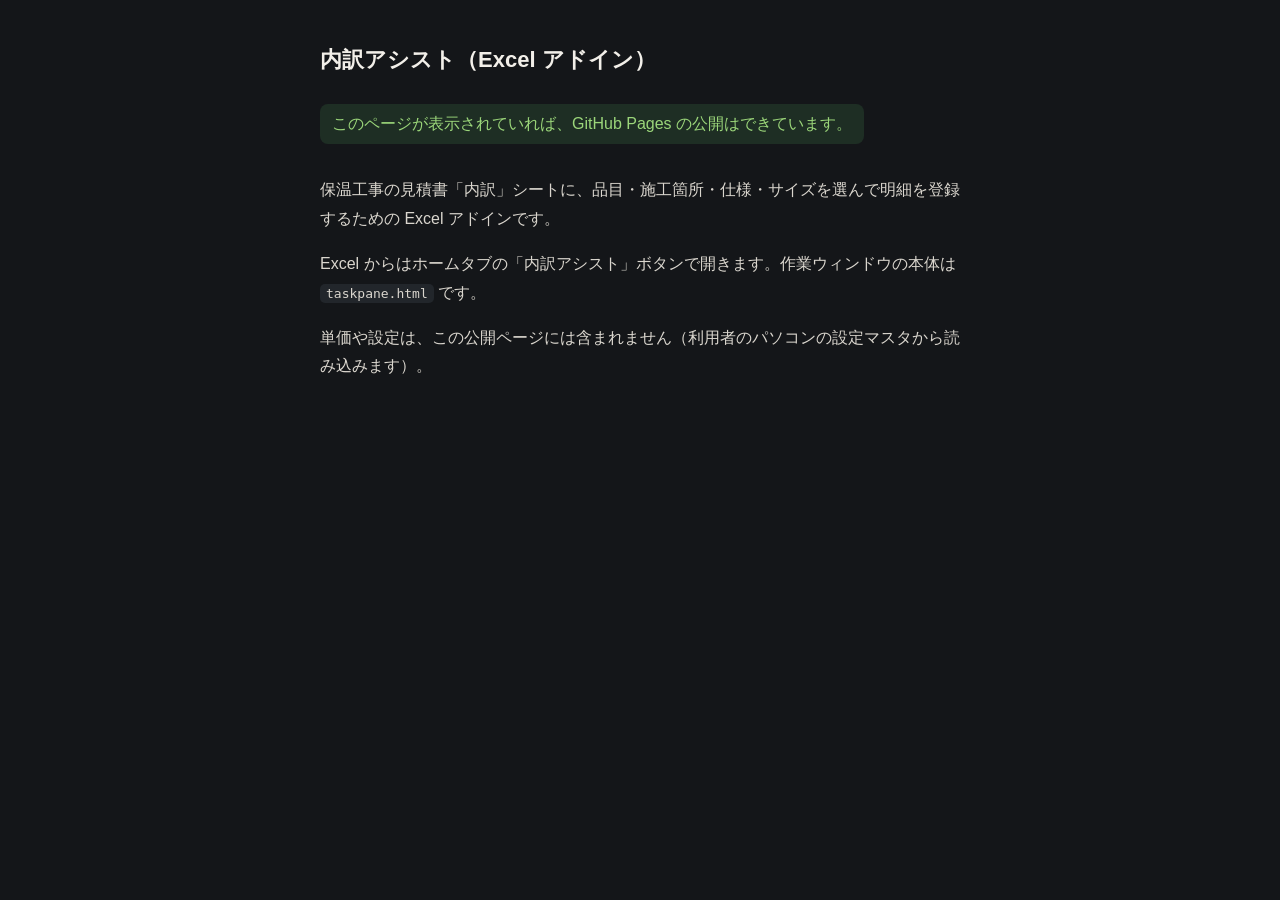
<file: index.html>
<!doctype html>
<html lang="ja">
<head>
<meta charset="utf-8">
<meta name="viewport" content="width=device-width, initial-scale=1">
<title>内訳アシスト</title>
<style>
body{margin:0;background:#141619;color:#F2EFE9;font-family:'Meiryo UI','BIZ UDPGothic','Yu Gothic UI',sans-serif;line-height:1.8}
main{max-width:640px;margin:0 auto;padding:40px 20px}
h1{font-size:22px;margin:0 0 8px}
p{color:#DAD6CE}
code{background:#22262B;padding:2px 6px;border-radius:5px}
.ok{display:inline-block;background:#1E2E24;color:#9BD67A;padding:6px 12px;border-radius:8px}
</style>
</head>
<body>
<main>
<h1>内訳アシスト（Excel アドイン）</h1>
<p class="ok">このページが表示されていれば、GitHub Pages の公開はできています。</p>
<p>保温工事の見積書「内訳」シートに、品目・施工箇所・仕様・サイズを選んで明細を登録するための Excel アドインです。</p>
<p>Excel からはホームタブの「内訳アシスト」ボタンで開きます。作業ウィンドウの本体は <code>taskpane.html</code> です。</p>
<p>単価や設定は、この公開ページには含まれません（利用者のパソコンの設定マスタから読み込みます）。</p>
</main>
</body>
</html>
</file>
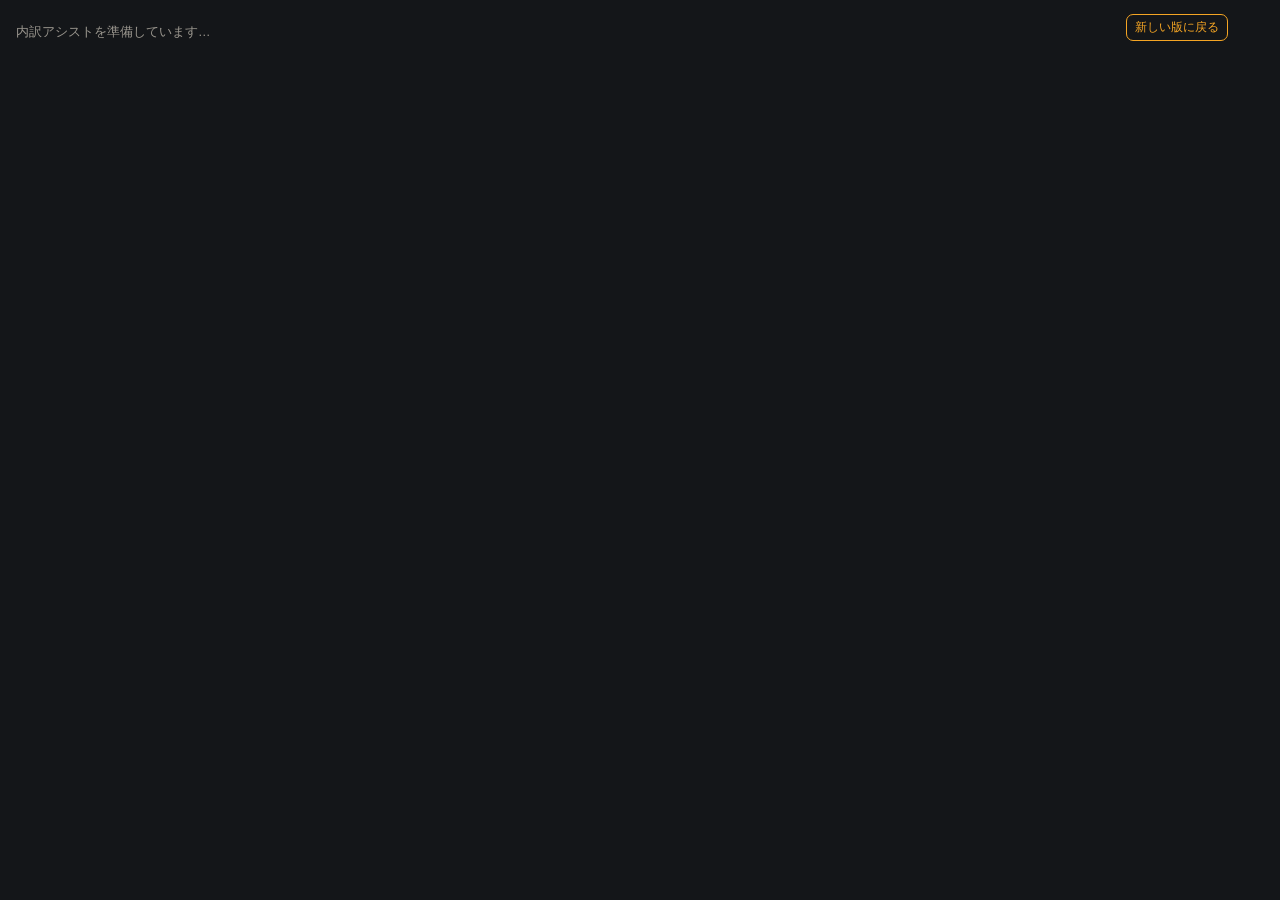
<file: v1/taskpane.html>
<!doctype html>
<html lang="ja">
<head>
  <meta charset="utf-8">
  <meta http-equiv="X-UA-Compatible" content="IE=Edge">
  <meta name="viewport" content="width=device-width, initial-scale=1">
  <title>内訳アシスト（v1.3.3）</title>
  <script src="https://appsforoffice.microsoft.com/lib/1/hosted/office.js"></script>
  <link rel="stylesheet" href="taskpane.css?v=1.3.3">
</head>
<body>
  <a href="../taskpane.html" style="position:fixed;right:52px;top:14px;z-index:50;font:12px 'Meiryo UI',sans-serif;color:#F5A524;text-decoration:none;border:1px solid #F5A524;border-radius:7px;padding:4px 8px;background:#141619">新しい版に戻る</a>
  <div id="app"><div class="boot">内訳アシストを準備しています…</div></div>
  <input type="file" id="masterFile" accept=".xlsx,.xlsm" hidden>
  <input type="file" id="skFile" accept=".xlsx,.xlsm" hidden>
  <script src="../lib/xlsx.full.min.js?v=0.18.5"></script>
  <script src="core.js?v=1.3.3"></script>
  <script src="taskpane.js?v=1.3.3"></script>
</body>
</html>
</file>
<file: v1/taskpane.css>
/* 内訳アシスト  taskpane.css */
:root {
  --bg: #141619; --surface: #1C1F23; --raised: #22262B; --line: #2F353D; --line2: #3A4048;
  --text: #F2EFE9; --sub: #DAD6CE; --muted: #9A968E; --faint: #6F6B64;
  --acc: #F5A524; --acc-ink: #1A1305; --acc-soft: rgba(245, 165, 36, .14);
  --info: #9FD3EE; --info-bg: #1F3A48; --warn: #FFC766; --warn-bg: #3A3226; --err: #F28A63;
}
* { box-sizing: border-box; }
html, body { margin: 0; height: 100%; background: var(--bg); color: var(--text); font-family: 'Meiryo UI', 'BIZ UDPGothic', 'Yu Gothic UI', sans-serif; font-size: 12.5px; -webkit-font-smoothing: antialiased; }
button, input, select { font-family: inherit; font-size: inherit; color: inherit; }
button { cursor: pointer; }
button:disabled { cursor: not-allowed; opacity: .45; }
#app { height: 100%; display: flex; flex-direction: column; min-height: 0; }
.boot { padding: 24px 16px; color: var(--muted); }

/* ヘッダー */
.hd { display: flex; align-items: center; justify-content: space-between; padding: 10px 12px; border-bottom: 1px solid #23272D; flex-shrink: 0; }
.brand { display: flex; align-items: center; gap: 10px; }
.brand b { display: block; font-size: 14px; letter-spacing: .06em; }
.brand small { color: var(--muted); font-size: 10px; }
.logo { width: 30px; height: 30px; border-radius: 8px; background: var(--acc); display: flex; align-items: center; justify-content: center; }
.ic { width: 18px; height: 18px; fill: none; stroke: currentColor; stroke-width: 1.7; stroke-linecap: round; stroke-linejoin: round; flex-shrink: 0; }
.ic.dark { stroke: var(--acc-ink); stroke-width: 1.9; }
.ic.acc { stroke: var(--acc); }
.iconbtn { width: 34px; height: 34px; border: 1px solid var(--line); background: transparent; border-radius: 8px; display: inline-flex; align-items: center; justify-content: center; color: var(--sub); }
.iconbtn:hover { background: var(--raised); }
.iconbtn.sm { width: 30px; height: 30px; }
.menu { position: absolute; right: 10px; top: 52px; z-index: 20; background: var(--raised); border: 1px solid var(--line2); border-radius: 10px; padding: 6px; display: flex; flex-direction: column; min-width: 240px; box-shadow: 0 12px 30px rgba(0, 0, 0, .35); }
.menu button { text-align: left; background: transparent; border: 0; padding: 9px 10px; border-radius: 7px; }
.menu button:hover { background: #2C3137; }
.menu .ver { padding: 8px 10px 4px; color: var(--faint); font-size: 10.5px; border-top: 1px solid var(--line); margin-top: 4px; }
.bar { display: flex; align-items: center; gap: 6px; padding: 6px 12px; font-size: 11px; color: var(--muted); border-bottom: 1px solid #23272D; flex-shrink: 0; }
.bar b { color: var(--sub); font-weight: 400; max-width: 180px; overflow: hidden; text-overflow: ellipsis; white-space: nowrap; }
.bar .warn { color: var(--warn); }
.link { margin-left: auto; background: transparent; border: 0; color: var(--acc); padding: 4px 2px; }

/* はじめに */
.onboard { padding: 18px 14px; display: flex; flex-direction: column; gap: 10px; }
.onboard h2 { margin: 0; font-size: 15px; }
.onboard p { margin: 0; color: var(--sub); line-height: 1.7; }
.err { color: var(--err); }

/* 書き込み先 */
.target { display: flex; align-items: center; gap: 6px; padding: 8px 12px; border-bottom: 1px solid #23272D; flex-wrap: wrap; flex-shrink: 0; }
.target label { color: var(--muted); font-size: 11px; }
.target select { flex: 1; min-width: 110px; height: 30px; background: var(--surface); border: 1px solid var(--line); border-radius: 7px; padding: 0 6px; }
.target .ok { color: #9BD67A; font-size: 11px; }
.target .ng { color: var(--err); font-size: 11px; width: 100%; }

.main { flex: 1; overflow-y: auto; min-height: 0; padding: 10px 12px 16px; display: flex; flex-direction: column; gap: 14px; }
.main::-webkit-scrollbar { width: 9px; }
.main::-webkit-scrollbar-thumb { background: #343941; border-radius: 9px; border: 2px solid var(--bg); }

/* スマート入力 */
.cmd { display: flex; flex-direction: column; gap: 8px; }
.cmdbox { display: flex; align-items: center; gap: 8px; height: 38px; padding: 0 10px; background: var(--surface); border: 1px solid var(--line); border-radius: 9px; }
.cmdbox:focus-within { border-color: var(--acc); box-shadow: 0 0 0 3px rgba(245, 165, 36, .16); }
.cmdbox input { flex: 1; min-width: 0; border: 0; background: transparent; outline: none; font-size: 12.5px; }
.pills { display: flex; gap: 6px; overflow-x: auto; scrollbar-width: none; }
.pills::-webkit-scrollbar { display: none; }
.pill { flex-shrink: 0; height: 26px; padding: 0 10px; border-radius: 999px; border: 1px solid var(--line); background: transparent; color: var(--sub); font-size: 11px; white-space: nowrap; }
.pill.on, .pill:hover { border-color: var(--acc); }
.pill.on { background: var(--acc-soft); color: #fff; }

/* ステップ */
.st { display: flex; flex-direction: column; gap: 7px; }
.sh { display: flex; align-items: baseline; gap: 8px; }
.sh .no { font: 700 10px Consolas, monospace; letter-spacing: .14em; color: var(--faint); }
.sh .no.done { color: var(--acc); }
.sh b { font-size: 13px; }
.sh small { color: var(--muted); font-size: 10.5px; }
.lbl { color: var(--muted); font-size: 10.5px; }
.chips { display: grid; grid-template-columns: repeat(auto-fill, minmax(84px, 1fr)); gap: 5px; }
.chip { min-height: 30px; padding: 3px 6px; border-radius: 7px; border: 1px solid var(--line); background: var(--surface); color: var(--sub); font-size: 11.5px; line-height: 1.25; word-break: break-all; }
.chip:hover { border-color: var(--acc); }
.chip.on { background: var(--acc); border-color: var(--acc); color: var(--acc-ink); font-weight: 700; }
.row { display: flex; gap: 6px; }
.in { height: 30px; width: 100%; padding: 0 8px; border-radius: 7px; border: 1px solid var(--line2); background: #0F1113; color: var(--text); }
.in:focus { outline: none; border-color: var(--acc); box-shadow: 0 0 0 3px rgba(245, 165, 36, .18); }
.in.num { text-align: right; font-family: Consolas, 'Meiryo UI', monospace; }
.in.num.c { text-align: center; }
/* 単価未登録：フォーカス枠と見間違えないよう点線・グレー。注意はキャプション側の色で示す */
.in.bad { border-style: dashed; border-color: var(--line2); background: transparent; }
.in.bad::placeholder { color: var(--faint); }
.in.bad:focus { border-style: solid; border-color: var(--acc); background: #0F1113; }
.tiles { display: grid; grid-template-columns: repeat(auto-fill, minmax(118px, 1fr)); gap: 6px; }
.tile { display: flex; align-items: center; gap: 8px; min-height: 44px; padding: 4px 10px; border-radius: 9px; border: 1px solid var(--line); background: var(--surface); color: var(--sub); text-align: left; }
.tile .ic { width: 20px; height: 20px; color: var(--muted); }
.tile b { display: block; font-size: 12px; }
.tile small { font: 10px Consolas, monospace; opacity: .7; }
.tile:hover { border-color: var(--acc); }
.tile.on { background: var(--acc-soft); border-color: var(--acc); color: #fff; }
.tile.on .ic { color: var(--acc); }
.subbox { display: flex; flex-direction: column; gap: 6px; padding: 8px; background: #181B1F; border: 1px solid #262A30; border-radius: 9px; }
.subhd { display: flex; align-items: center; justify-content: space-between; gap: 6px; font-size: 11.5px; }
.subhd .chip { min-height: 26px; width: auto; }
.subbox .chips { grid-template-columns: repeat(auto-fill, minmax(70px, 1fr)); }
.elb { display: flex; align-items: center; gap: 6px; font-size: 11.5px; color: var(--sub); }
.elb span:first-child { flex: 1; }
.elb .in { width: 110px; }

/* 仕様 */
.speccard { display: flex; align-items: center; gap: 8px; padding: 7px 7px 7px 9px; background: var(--surface); border: 1px solid var(--line); border-radius: 9px; }
.speccard .spec { flex: 1; min-width: 0; font-size: 12px; line-height: 1.4; word-break: break-all; }
.badge { flex-shrink: 0; font-size: 9.5px; padding: 3px 6px; border-radius: 5px; white-space: nowrap; }
.b-info { background: var(--info-bg); color: var(--info); }
.b-warn { background: var(--warn-bg); color: var(--warn); }
.b-mute { background: #2A2E34; color: var(--sub); }
.ghost { height: 30px; padding: 0 10px; border: 1px solid var(--line2); background: transparent; border-radius: 7px; color: var(--text); white-space: nowrap; }
.ghost:hover { background: var(--raised); }
.ghost.sm { height: 26px; font-size: 11px; align-self: flex-start; border-style: dashed; }
.speclist { display: flex; flex-direction: column; gap: 4px; padding: 6px; background: #181B1F; border: 1px solid #262A30; border-radius: 9px; }
.specopt { display: flex; flex-direction: column; align-items: flex-start; gap: 2px; padding: 6px 8px; border-radius: 7px; border: 1px solid var(--line); background: var(--surface); text-align: left; }
.specopt span { font-size: 11.5px; word-break: break-all; }
.specopt small { color: var(--muted); font-size: 10px; }
.specopt.on { border-color: var(--acc); background: var(--acc-soft); }
.specopt:hover { border-color: var(--acc); }

/* サイズ・数量 */
.sizes { display: grid; grid-template-columns: repeat(auto-fill, minmax(46px, 1fr)); gap: 4px; }
.size { height: 36px; border-radius: 7px; border: 1px solid var(--line); background: var(--surface); color: var(--sub); display: flex; flex-direction: column; align-items: center; justify-content: center; padding: 0; }
.size b { font: 700 11.5px Consolas, monospace; }
.size small { font: 9.5px Consolas, monospace; color: var(--acc); }
.size:hover { border-color: var(--acc); }
.size.on { background: var(--acc-soft); border-color: var(--acc); color: #fff; }
.qtab { display: flex; flex-direction: column; gap: 4px; padding: 7px; background: #181B1F; border: 1px solid #262A30; border-radius: 9px; }
.qh, .qr { display: grid; grid-template-columns: 40px 44px minmax(0, 1fr) minmax(0, 1.2fr) 70px 22px; gap: 4px; align-items: start; }
.qh.q4, .qr.q4 { grid-template-columns: 40px 44px minmax(0, 1fr) minmax(0, 1.2fr) 70px; }
.qh { color: var(--muted); font-size: 10px; }
.qr .sz { font: 700 11.5px Consolas, monospace; line-height: 30px; }
.qr .pc { display: flex; flex-direction: column; gap: 2px; min-width: 0; }
.qr .pc small { font-size: 9px; white-space: nowrap; overflow: hidden; text-overflow: ellipsis; }
.qr .amt { font: 700 11px Consolas, monospace; text-align: right; line-height: 30px; white-space: nowrap; }
.c-info { color: var(--info); } .c-warn { color: var(--warn); } .c-mute { color: var(--muted); } .c-err { color: var(--err); }
.x { width: 22px; height: 30px; border: 0; background: transparent; color: var(--muted); border-radius: 6px; padding: 0; }
.x:hover { background: var(--raised); color: var(--text); }
.empty { height: 44px; display: flex; align-items: center; justify-content: center; border: 1px dashed var(--line2); border-radius: 9px; color: var(--muted); font-size: 11px; }
.dims { display: flex; flex-direction: column; gap: 5px; }
.dr { display: grid; grid-template-columns: minmax(0, 1fr) 10px minmax(0, 1fr) 10px minmax(0, 1fr) 54px 22px; gap: 4px; align-items: center; color: var(--muted); }
.dr .amt { font: 700 10.5px Consolas, monospace; text-align: right; color: var(--text); }

/* 登録先の確認 */
.plan { display: flex; flex-direction: column; gap: 6px; padding: 9px; border: 1px solid #2E4755; background: #16232B; border-radius: 10px; }
.pt { font-size: 11.5px; color: var(--sub); line-height: 1.5; }
.pt b { color: var(--info); }
.pt.mute { color: var(--muted); }
.prs { display: flex; flex-direction: column; gap: 2px; max-height: 190px; overflow-y: auto; }
.pr { display: flex; gap: 8px; align-items: baseline; font-size: 11px; padding: 3px 4px; border-radius: 5px; background: rgba(245, 165, 36, .10); }
.pr .rn { font: 700 10px Consolas, monospace; color: var(--acc); min-width: 30px; }
.pr .pd { flex: 1; word-break: break-all; }
.pr .tag { font-size: 9.5px; color: var(--warn); }

/* フッター */
.ft { flex-shrink: 0; padding: 9px 12px 12px; border-top: 1px solid #262A30; background: #0F1113; display: flex; flex-direction: column; gap: 8px; }
.sum { display: flex; align-items: baseline; justify-content: space-between; gap: 8px; color: var(--muted); font-size: 11px; }
.sum b { color: var(--text); }
.sum strong { font: 700 20px Consolas, monospace; color: var(--text); }
.btns { display: flex; gap: 8px; }
.cta { flex: 1; height: 42px; border: 0; border-radius: 10px; background: var(--acc); color: var(--acc-ink); font-weight: 700; font-size: 14px; letter-spacing: .05em; display: inline-flex; align-items: center; justify-content: center; gap: 10px; }
.cta:hover:not(:disabled) { filter: brightness(1.07); }
.cta kbd { font: 700 10px Consolas, monospace; padding: 3px 6px; border-radius: 4px; background: rgba(26, 19, 5, .15); }
.btns .ghost { height: 42px; }

/* お知らせ */
.toast { position: fixed; left: 10px; right: 10px; bottom: 92px; z-index: 30; display: flex; align-items: center; gap: 8px; padding: 10px 8px 10px 12px; border-radius: 10px; background: #2A2E34; color: var(--text); box-shadow: 0 12px 30px rgba(0, 0, 0, .4); font-size: 12px; line-height: 1.5; }
.toast span { flex: 1; }
.toast.ok { border-left: 0; background: #1E2E24; }
.toast.warn { background: var(--warn-bg); }
.toast.err { background: #3A2420; }
.toast button { height: 30px; padding: 0 10px; border-radius: 7px; border: 1px solid var(--line2); background: transparent; }
.toast .x { border: 0; width: 26px; padding: 0; }
.toast.info { background: var(--info-bg); }

/* ---- v1.2：大項目の番号・保温厚・仕様の候補 ---- */
.newarea { align-items: center; }
.newarea .anum { flex-shrink: 0; min-width: 28px; height: 30px; display: inline-flex; align-items: center; justify-content: center; padding: 0 6px; border-radius: 7px; background: var(--raised); border: 1px solid var(--line2); font: 700 12px Consolas, monospace; color: var(--acc); }
.thick { display: flex; flex-wrap: wrap; align-items: center; gap: 3px; }
.thick .lbl { margin-right: 4px; }
.tk { min-width: 32px; height: 28px; padding: 0 5px; border-radius: 7px; border: 1px solid var(--line); background: var(--surface); color: var(--sub); font: 700 11.5px Consolas, 'Meiryo UI', monospace; }
.tk:hover { border-color: var(--acc); }
.tk.on { background: var(--acc); border-color: var(--acc); color: var(--acc-ink); }
.hint { color: var(--faint); font-size: 10px; }

.speccard .spv { flex: 1; min-width: 0; display: flex; flex-direction: column; gap: 2px; }
.sp { display: flex; flex-wrap: wrap; align-items: center; gap: 4px; }
.sp-mat { font-size: 13px; letter-spacing: .02em; color: var(--text); }
.sp-mat.gw { color: #F2C94C; } .sp-mat.rw { color: #F0956A; } .sp-mat.pf { color: #7DC2F5; } .sp-mat.fp { color: #C3A6FF; } .sp-mat.rb { color: #74D9A6; }
.sp-face, .sp-pre { font-style: normal; font-size: 10px; padding: 1px 5px; border-radius: 4px; background: #2C3137; color: var(--sub); border: 1px solid #3A4048; }
.sp-pre { background: transparent; }
.sp-tag { font-style: normal; font-size: 10px; padding: 1px 5px; border-radius: 4px; background: #3A3226; color: var(--warn); }
.sp-tag.hot { background: #3A2420; color: #FF9B7A; }
.sp-rest { font-size: 11px; color: var(--sub); line-height: 1.45; word-break: break-all; }
.sp-rest em { font-style: normal; color: var(--faint); margin: 0 2px; }
.sk { flex-shrink: 0; font: 700 9.5px Consolas, 'Meiryo UI', monospace; padding: 2px 5px; border-radius: 4px; background: var(--info-bg); color: var(--info); margin-left: 4px; }
.sk.near { background: var(--warn-bg); color: var(--warn); }
.sk.none { background: #2A2E34; color: var(--muted); font-weight: 400; }

.speclist { gap: 5px; }
.slhd { display: flex; align-items: center; justify-content: space-between; gap: 8px; padding: 2px 2px 4px; color: var(--muted); font-size: 10.5px; }
.segs { display: inline-flex; border: 1px solid var(--line2); border-radius: 7px; overflow: hidden; }
.seg { height: 24px; padding: 0 10px; border: 0; background: transparent; color: var(--sub); font-size: 11px; }
.seg + .seg { border-left: 1px solid var(--line2); }
.seg.on { background: var(--acc); color: var(--acc-ink); font-weight: 700; }
.slgt { display: flex; align-items: center; gap: 6px; margin-top: 4px; padding: 0 2px; font-size: 10.5px; font-weight: 700; color: var(--acc); letter-spacing: .04em; }
.slgt small { font-weight: 400; color: var(--faint); }
.sopt { display: flex; align-items: stretch; border-radius: 8px; border: 1px solid var(--line); background: var(--surface); }
.sopt:hover { border-color: #5A5244; }
.sopt.on { border-color: var(--acc); background: var(--acc-soft); }
.sopt.off { opacity: .6; }
.sopt-main { flex: 1; min-width: 0; display: flex; flex-direction: column; align-items: flex-start; gap: 3px; padding: 7px 8px; border: 0; background: transparent; text-align: left; color: inherit; }
.sopt-body { display: flex; flex-direction: column; gap: 2px; width: 100%; }
.sopt-meta { display: flex; align-items: center; gap: 2px; color: var(--muted); font-size: 10px; }
.sopt-acts { display: flex; flex-direction: column; justify-content: center; gap: 2px; padding: 4px; border-left: 1px solid #2C3137; }
.ic-b { width: 26px; height: 22px; padding: 0; border: 1px solid transparent; border-radius: 5px; background: transparent; color: var(--muted); font-size: 12px; }
.ic-b:hover { border-color: var(--line2); color: var(--text); }
.ic-b.on { color: var(--acc); }
.sopt.edit { flex-direction: column; gap: 6px; padding: 8px; }
.addspec { display: flex; flex-direction: column; gap: 5px; margin-top: 6px; padding-top: 8px; border-top: 1px dashed #2F353D; }
.addspec .row, .sopt.edit .row { gap: 5px; }
.addspec select.in, .sopt.edit select.in { flex: 1; }
.addspec .ghost, .sopt.edit .ghost { flex: 1; }
.ghost.acc { border-color: var(--acc); color: var(--acc); }
.link.sm { font-size: 10.5px; align-self: flex-start; }

/* ---- v1.2.1：仕様の候補を「保温材｜外装・仕上げ」の2列で縦にそろえる ---- */
.sv { display: flex; flex-direction: column; gap: 2px; min-width: 0; }
.sv1 { font-size: 13px; color: var(--sub); word-break: break-all; }
.sv1 b { font-size: 14.5px; color: #fff; margin-left: 1px; }
.sv2 { font-size: 12.5px; color: var(--text); word-break: break-all; }
.scolh { display: grid; grid-template-columns: 46% 1fr; gap: 10px; padding: 2px 11px 0; color: var(--faint); font-size: 10px; letter-spacing: .08em; }
.speclist .slgt { margin-top: 8px; padding: 0 2px 3px; border-bottom: 1px solid #2C3137; color: var(--muted); font-size: 11px; font-weight: 700; letter-spacing: .04em; }
.srow { display: flex; align-items: stretch; border: 1px solid var(--line); border-radius: 8px; background: var(--surface); }
.srow:hover { border-color: var(--acc); }
.srow-b { flex: 1; min-width: 0; display: grid; grid-template-columns: 46% 1fr; gap: 10px; align-items: center; padding: 9px 10px; border: 0; background: transparent; text-align: left; color: var(--text); font-size: 12.5px; line-height: 1.4; }
.srow-b .c1 { color: var(--sub); overflow-wrap: anywhere; }
.srow-b .c1 b { color: #fff; font-size: 13.5px; font-weight: 700; }
.srow-b .c2 { color: var(--text); overflow-wrap: anywhere; }
.srow-b .pin { font-style: normal; color: var(--acc); margin-right: 3px; }
.srow.on { background: var(--acc); border-color: var(--acc); }
.srow.on .srow-b .c1, .srow.on .srow-b .c1 b, .srow.on .srow-b .c2, .srow.on .srow-b .pin { color: var(--acc-ink); }
.srow.off { opacity: .55; }
.srow-a { flex-shrink: 0; width: 88px; display: flex; align-items: center; justify-content: center; gap: 2px; padding: 0 2px; border-left: 1px solid #2C3137; }
.srow.on .srow-a { border-left-color: rgba(26, 19, 5, .25); }
.srow.on .ic-b { color: var(--acc-ink); }
.ic-n { width: 26px; text-align: center; color: var(--faint); }
.slft { display: flex; justify-content: space-between; gap: 8px; margin-top: 6px; }
.slft .link { margin-left: 0; }

/* v1.2.2 登録先の入れ方（下に追加・数量を足す・行を指定） */
.howrow { display: flex; align-items: center; gap: 8px; flex-wrap: wrap; }
.howrow .lbl { font-size: 11px; color: var(--sub); }
.howrow .seg { height: 26px; padding: 0 12px; font-size: 11.5px; }
.atrow { display: flex; align-items: center; gap: 6px; flex-wrap: wrap; font-size: 11.5px; }
.atrow .in { width: 64px; height: 28px; font-size: 13px; }
.atrow .ghost.sm { align-self: center; border-style: solid; }
.plan .hint { font-size: 10.5px; line-height: 1.5; color: var(--muted); }
.plan.man { border-color: var(--acc); }
.pr.mg { background: rgba(255, 196, 0, .16); }

/* v1.3.0 エルボの切り替え・バルブ／フランジの一覧（数量なし） */
.elb { flex-wrap: wrap; }
.elb .elbtn { flex: none; }
.elb .hint { flex: 1; min-width: 160px; }
.qtab.vt .qh, .qtab.vt .qr { grid-template-columns: minmax(0, 1fr) 42px 44px 30px minmax(0, 1.3fr) 22px; }
.qr .vd { font-size: 11.5px; font-weight: 700; line-height: 30px; text-align: center; white-space: nowrap; overflow: hidden; text-overflow: ellipsis; }
.qr .un { font-size: 11px; line-height: 30px; text-align: center; color: var(--sub); }
.plan .hint.warn { color: var(--warn); }
</file>
